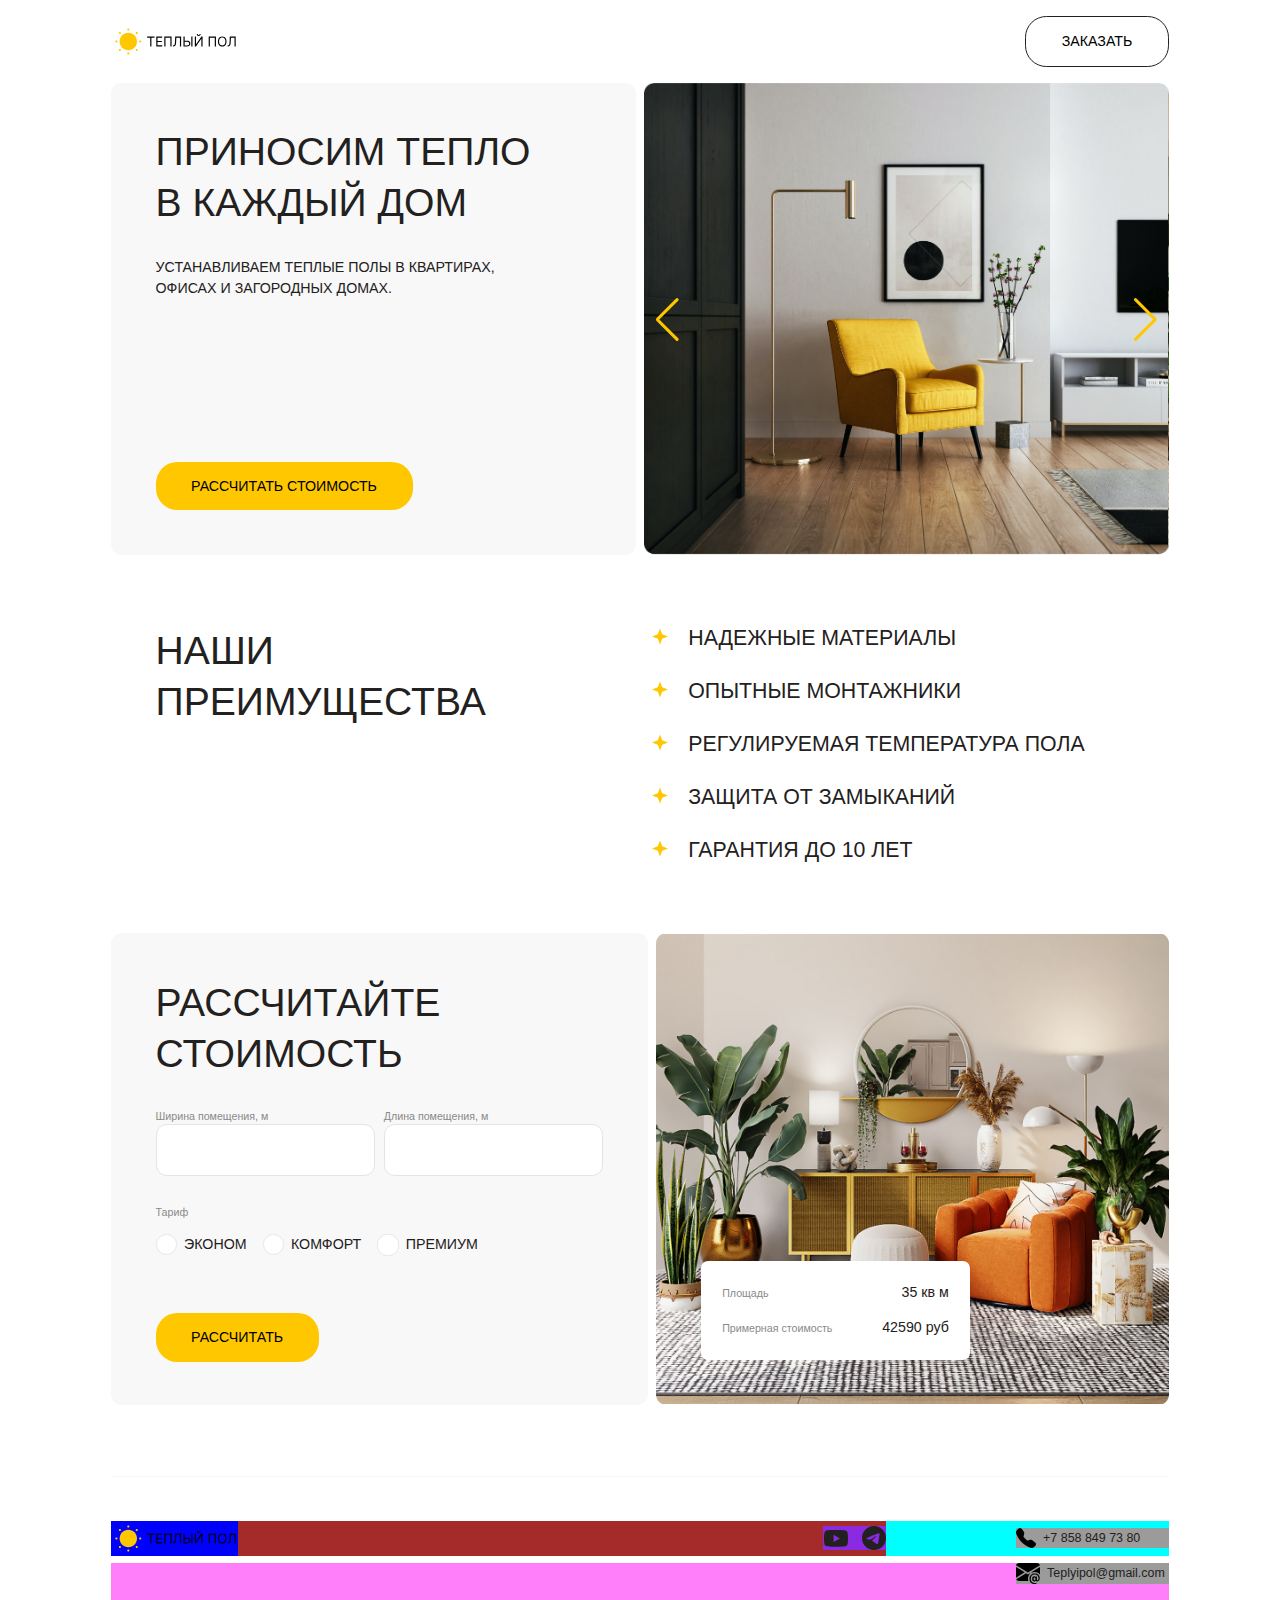
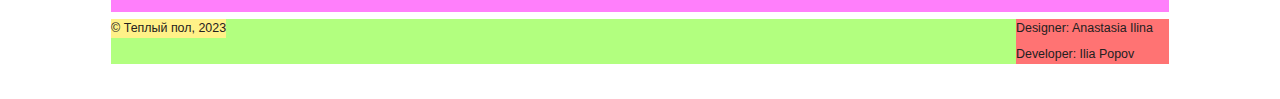
<file: HW 20.03.2023/index.html>
<!DOCTYPE html>
<html lang="ru">

<head>
  <title>ТЕПЛЫЙ ПОЛ</title>
  <meta charset="UTF-8">
  <meta http-equiv="X-UA-Compatible" content="IE=edge">
  <meta name="viewport" content="width=device-width, initial-scale=1.0">
  <meta name="description" content="E-Commerce Online Shop" />
  <meta name="Author" content="Ilya Popov" />
  <link rel="icon" href="./public/accets/images/icon.svg">
  <link rel="stylesheet" href="./src/styles/main.css">
  <!-- SWIPER -->
  <link rel="stylesheet" href="https://cdn.jsdelivr.net/npm/swiper@9/swiper-bundle.min.css" />
  <script src="https://cdn.jsdelivr.net/npm/swiper@9/swiper-bundle.min.js"></script>
</head>

<body>
  <div class="container">
    <header class="header">
      <img src="./public/accets/images/logo.svg" alt="Logo" class="logo">
      <button class="header-btn">Заказать</button>
    </header>
    <main class="sections">
      <section class=sections-1>
        <div class="sections-1-left">
          <h3>Приносим тепло в каждый дом</h3>
          <p>Устанавливаем теплые <span class="sections-1__poly">полы </span> в квартирах, офисах и<span
              class="sections-1__zagorodnih"> загородных </span> домах.</p>
          <button class="sections__btn">Рассчитать стоимость</button>
        </div>
        <div class="sections-1-right">
          <!-- Slider main container -->
          <div class="swiper">
            <!-- Additional required wrapper -->
            <div class="swiper-wrapper">
              <!-- Slides -->
              <div class="swiper-slide"><img src="./public/accets/images/img (1).png" alt="slide"></div>
              <div class="swiper-slide"><img src="./public/accets/images/img (5).png" alt="slide"></div>
              <div class="swiper-slide"><img src="./public/accets/images/img (3).png" alt="slide"></div>
              <div class="swiper-slide"><img src="./public/accets/images/img (4).png" alt="slide"></div>
              <div class="swiper-slide"><img src="./public/accets/images/img (6).png" alt="slide"></div>
            </div>
            <!-- If we need navigation buttons -->
            <div class="swiper-button-prev"></div>
            <div class="swiper-button-next"></div>
          </div>
        </div>
      </section>
      <section class=sections-2>
        <div class="sections-2-left">
          <h3>Наши преимущества</h3>
        </div>
        <div class="sections-2-right">
          <ul>
            <li> <img class="marker" src="./public/accets/images/marker.svg" alt="marker"> Надежные материалы</li>
            <li class="marker-element
            "> <img class="marker" src="./public/accets/images/marker.svg" alt="marker"> Опытные монтажники</li>
            <li class="marker-element
            "> <img class="marker" src="./public/accets/images/marker.svg" alt="marker"> Регулируемая температура пола
            </li>
            <li class="marker-element
            "> <img class="marker" src="./public/accets/images/marker.svg" alt="marker"> Защита от замыканий</li>
            <li class="marker-element
            "> <img class="marker" src="./public/accets/images/marker.svg" alt="marker"> Гарантия до 10 лет</li>
          </ul>
        </div>
      </section>
      <section class=sections-3>
        <div class="sections-3-left">
          <h3>Рассчитайте стоимость</h3>
          <div class="inputs-number">
            <div class="inputs-width">
              <label for="width">Ширина помещения, м</label>
              <input id="width" type="number" class="input__number">
            </div>
            <div class="inputs-height">
              <label for="height">Длина помещения, м</label>
              <input id="height" type="number" class="input__number">
            </div>
          </div>
          <p>Тариф</p>
          <div class="inputs-radio">
            <input type="radio" name="tarif" id="econom">
            <label for="econom">Эконом</label>
            <input type="radio" name="tarif" id="comfort">
            <label for="comfort">Комфорт</label>
            <input type="radio" name="tarif" id="premium">
            <label for="premium">Премиум</label>
          </div>
          <button class="sections__btn">Рассчитать</button>
        </div>
        <div class="sections-3-right">
          <div class="sections-3__info">
            <div class="sections-3__info-area">
              <p class="info-text">Площадь</p>
              <p class="info-number">35 кв м</p>
            </div>
            <div class="sections-3__info-price">
              <p class="info-text">Примерная стоимость</p>
              <p class="info-number">42590 руб</p>
            </div>
          </div>
        </div>
      </section>
    </main>
    <footer class="footer">
      <div class="footer-up">
        <div class="footer-up_1">
          <div class="footer__logo">
            <img src="./public/accets/images/logo.svg" alt="logo" class="logo">
          </div>
          <div class="footer__media">
            <a href="#"><img src="./public/accets/images/youtube-icon.svg" alt="youtube"></a>
            <a href="#"><img src="./public/accets/images/telegram-icon.svg" alt="telegram"></a>
          </div>
        </div>
        <div class="footer-up_2">
          <a href="#">
            <img src="./public/accets/images/telephone-icon.svg" alt="phone">
            </img></a>
          <a href="#">
            +7 858 849 73 80
          </a>
        </div>
      </div>

      <div class="footer-center">
        <div class="footer-center__email">
          <a href="#"><img src="./public/accets/images/mail-icon.svg" alt="e-mail">
            </img></a>
          <a href="#">Teplyipol@gmail.com</a>
        </div>
      </div>
      <div class="footer-down">
        <div class="footer-down_1">
          <p>© Теплый пол, 2023</p>
        </div>
        <div class="footer-down_2">
          <p>Designer: Anastasia Ilina</p>
          <p>Developer: Ilia Popov</p>
        </div>
      </div>

      <script>
        const swiper = new Swiper('.swiper', {
          // Optional parameters
          loop: true,

          // Navigation arrows
          navigation: {
            nextEl: '.swiper-button-next',
            prevEl: '.swiper-button-prev',
          },
        });
      </script>

  </div>
</body>

</html>
</file>
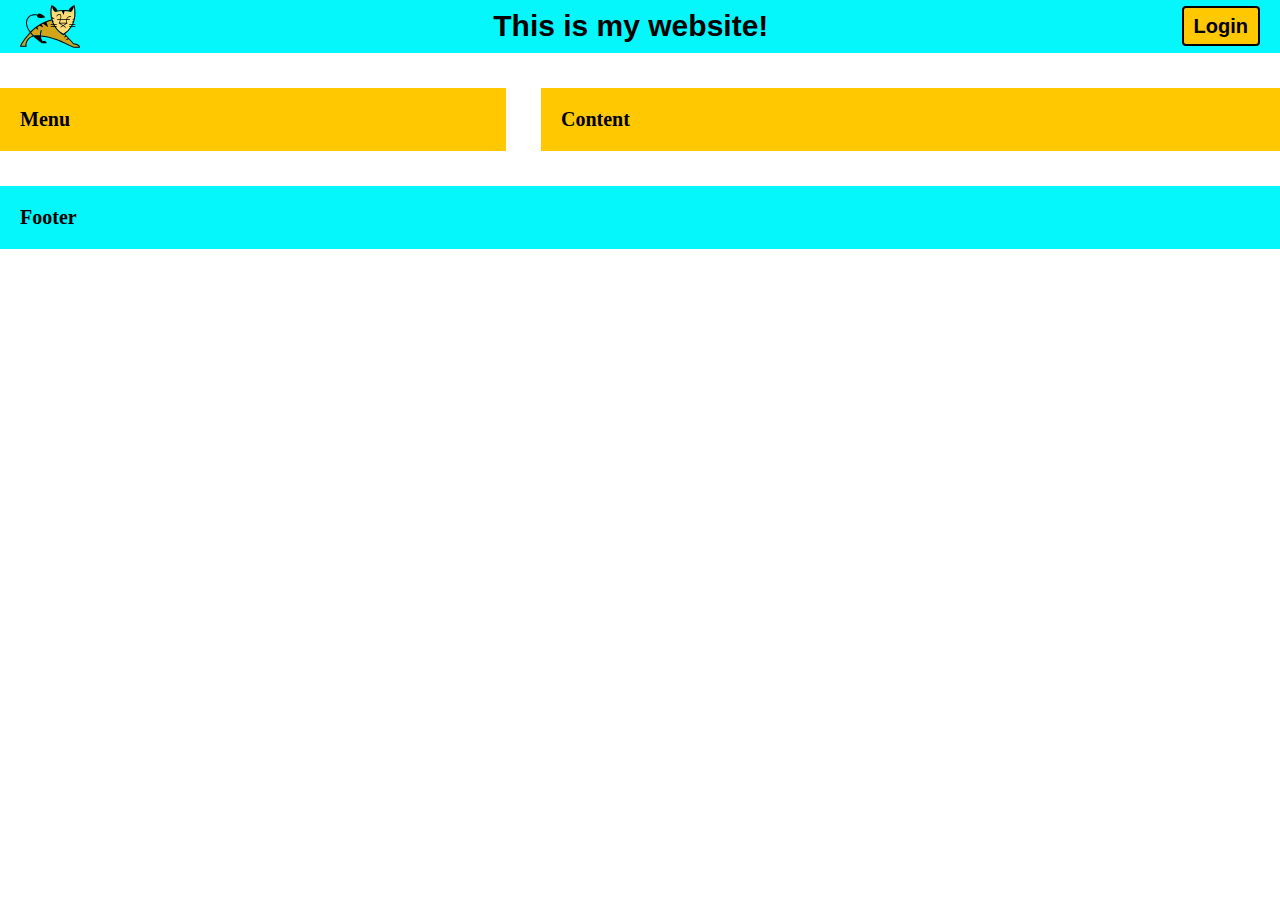
<file: This is my website/index.html>
<!DOCTYPE html>
<html lang="en">

<head>
  <meta charset="UTF-8">
  <meta http-equiv="X-UA-Compatible" content="IE=edge">
  <meta name="viewport" content="width=device-width, initial-scale=1.0">
  <link rel="stylesheet" href="./index.css">
  <link rel="icon" href="./images/tomcat.svg">
  <title>My website</title>
</head>

<body>
  <header>
    <div class="head">
      <img src="./images/tomcat.svg" alt="Logo">
      <h2>This is my website!</h2>
      <button>Login</button>
    </div>

  </header>
  <main>
    <ul class="menu">
      <li>Menu</li>
    </ul>
    <p class="content">Content</p>
  </main>
  <footer> Footer </footer>
</body>

</html>
</file>
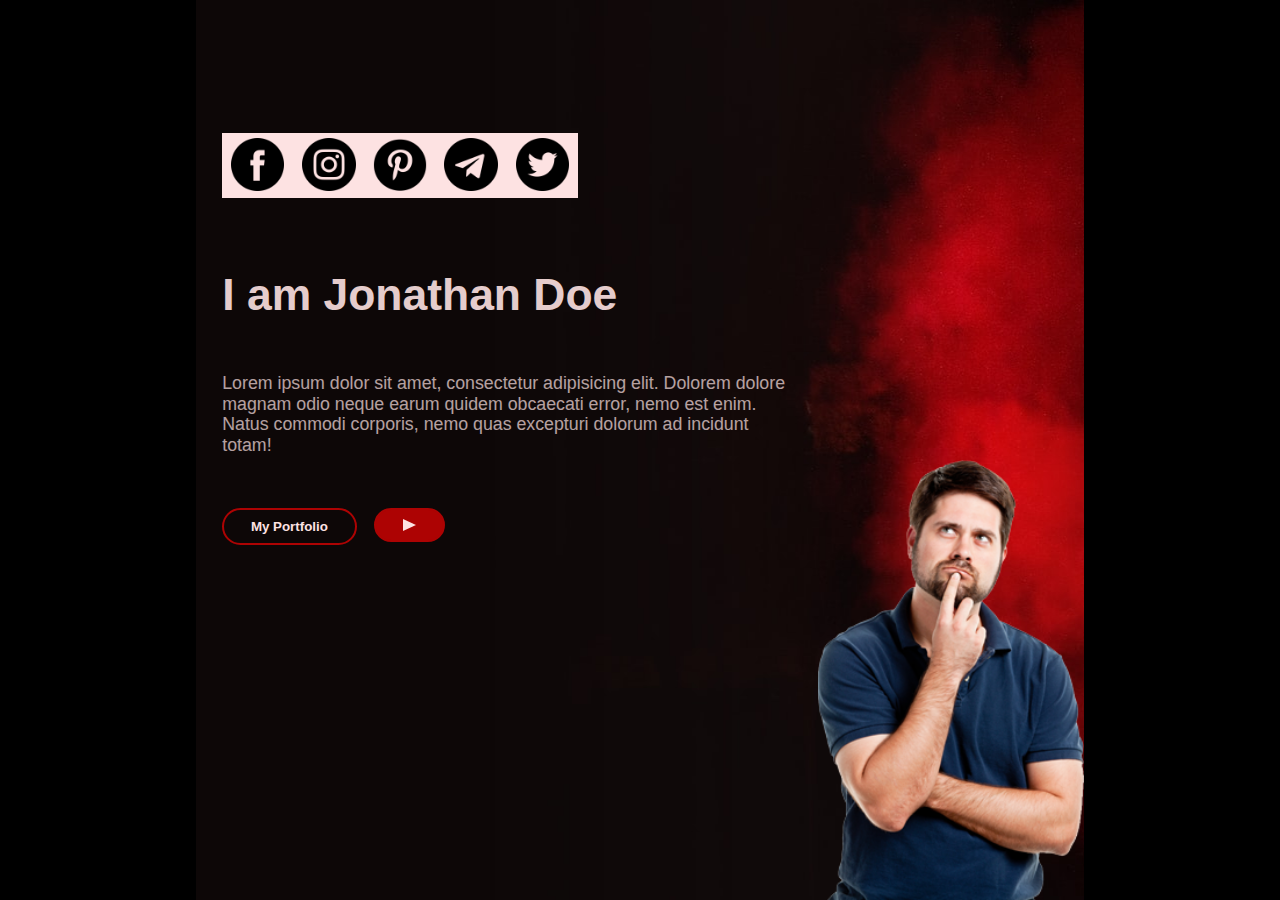
<file: HW 15.03.2023/JD/index.html>
<!DOCTYPE html>
<html lang="en">

<head>
  <meta charset="UTF-8">
  <meta http-equiv="X-UA-Compatible" content="IE=edge">
  <meta name="viewport" content="width=device-width, initial-scale=1.0">
  <link rel="icon" href="./img/icon.png">
  <link rel="stylesheet" href="./index.css">
  <title>I am Jonathan Doe</title>
</head>

<body>
  <div class="container">
    <div class="background">
      <div class="left">
        <ul>
          <li><a href="#" target="_blank"><img src="./img/facebook.png" alt="My Facebook"></a></li>
          <li><a href="#" target="_blank"><img src="./img/instagram.png" alt="My I0nstagram"></a></li>
          <li><a href="#" target="_blank"><img src="./img/pinterest.png" alt="My Pinterest"></a></li>
          <li><a href="#" target="_blank"><img src="./img/telegram.png" alt="My Telegram"></a></li>
          <li><a href="3" target="_blank"><img src="./img/twitter.png" alt="My Twitter"></a></li>
        </ul>

        <h1>I am Jonathan Doe</h1>

        <p>Lorem ipsum dolor sit amet, consectetur adipisicing elit. Dolorem dolore magnam odio neque earum quidem
          obcaecati error, nemo est enim. Natus commodi corporis, nemo quas excepturi dolorum ad incidunt totam!
        </p>
        <div class="buttons">
          <form action="#" target="_blank">
            <button class="button-1" name="My Portfolio" value="My Portfolio">My Portfolio</button>
          </form>

          <form action="#" target="_blank">
            <button class="button-2">
              <div class="triangle"></div>
            </button>
          </form>
        </div>

      </div>
      <div class="right">
        <img src="./img/my_photo.png" alt="My photo">

      </div>
    </div>
  </div>

</body>

</html>
</file>
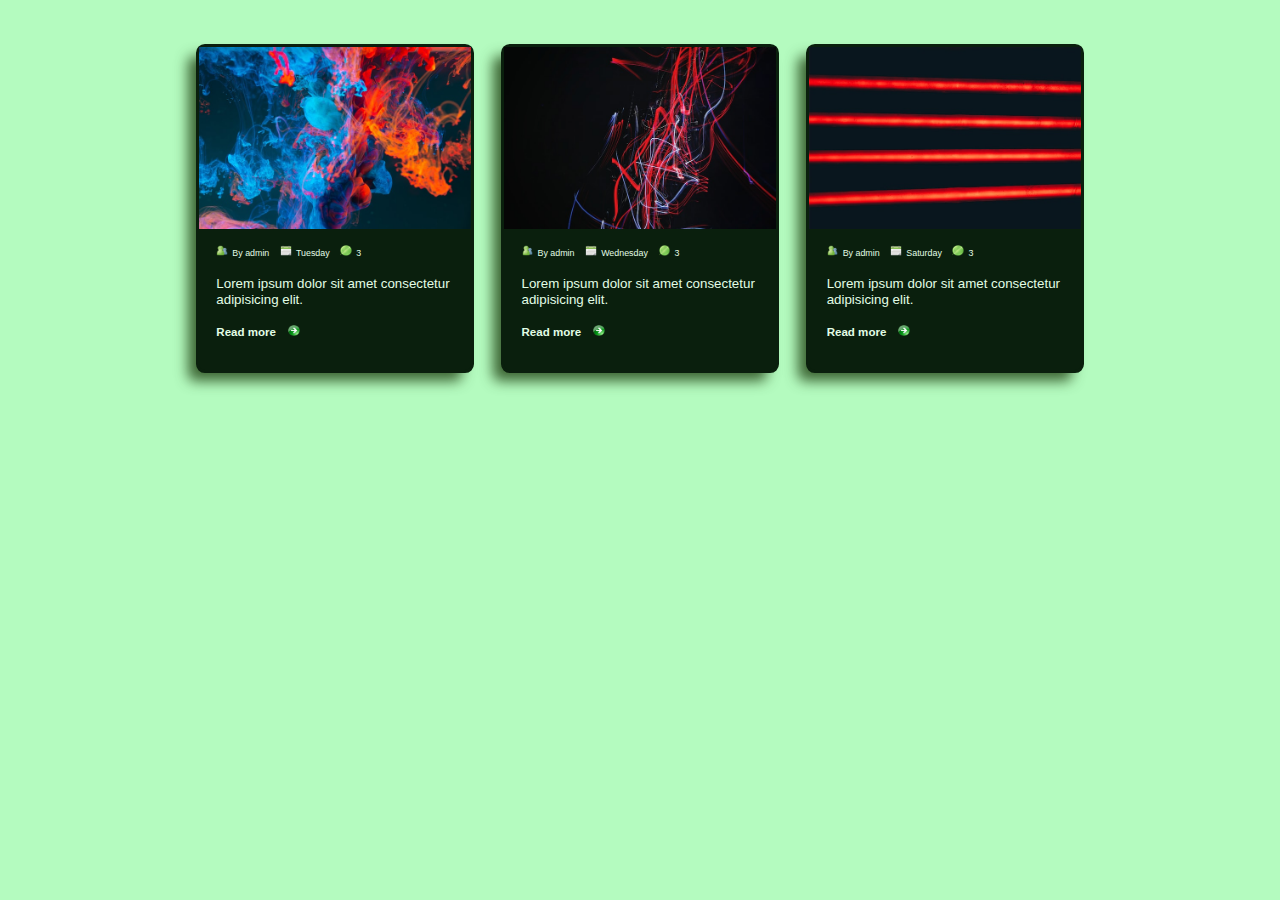
<file: HW 15.03.2023/Plashki/index.html>
<!DOCTYPE html>
<html lang="en">

<head>
  <meta charset="UTF-8">
  <meta http-equiv="X-UA-Compatible" content="IE=edge">
  <meta name="viewport" content="width=device-width, initial-scale=1.0">
  <link rel="icon" href="./img/icon.ico">
  <link rel="stylesheet" href="./index.css">
  <title>Plashki</title>
</head>

<body>
  <div class="container">

    <div class="container-left">
      <img class="cover" src="./img/picture (1).jpg" alt="">

      <ul>
        <li><a href="#"><img src="./img/user.ico" alt="User">By admin</a></li>
        <li><a href="#"><img src="./img/calendar.ico" alt="Data">Tuesday</a></li>
        <li><a href="#"><img src="./img/message.ico" alt="Message">3</a></li>
      </ul>
      <p>
        Lorem ipsum dolor sit amet consectetur adipisicing elit.
      </p>
      <div class="read_more">
        <a href="#">Read more <img src="./img/next.ico" alt="Read more"></a>
      </div>
    </div>

    <div class="container-center">
      <img class="cover" src="./img/picture (2).jpg" alt="">
      <ul>
        <li><a href="#"><img src="./img/user.ico" alt="User">By admin</a></li>
        <li><a href="#"><img src="./img/calendar.ico" alt="Data">Wednesday</a></li>
        <li><a href="#"><img src="./img/message.ico" alt="Message">3</a></li>
      </ul>
      <p>
        Lorem ipsum dolor sit amet consectetur adipisicing elit.
      </p>
      <div class="read_more">
        <a href="#">Read more <img src="./img/next.ico" alt="Read more"></a>
      </div>
    </div>

    <div class="container-right">
      <img class="cover" src="./img/picture (3).jpg" alt="">
      <ul>
        <li><a href="#"><img src="./img/user.ico" alt="User">By admin</a></li>
        <li><a href="#"><img src="./img/calendar.ico" alt="Data">Saturday</a></li>
        <li><a href="#"><img src="./img/message.ico" alt="Message">3</a></li>
      </ul>
      <p>
        Lorem ipsum dolor sit amet consectetur adipisicing elit.
      </p>
      <div class="read_more">
        <a href="#">Read more <img src="./img/next.ico" alt="Read more"></a>
      </div>
    </div>

  </div>

</body>

</html>
</file>
<file: This is my website/index.css>
* {
  margin: 0;
  padding: 0;
  text-decoration: none;
  list-style-type: none;
}

.head {
  display: flex;
  justify-content: space-between;
  align-items: center;
}

header {
  background-color: rgb(5, 247, 251);
  padding: 5px 20px;
  max-width: 100vw;
  margin-bottom: 35px;
}

.head img {
  width: 60px;
  height: auto;
}

.head h2 {
  font-family: Arial, Helvetica, sans-serif;
  font-size: 30px;
  color: black
}

.head button {
  background-color: rgb(255, 200, 0);
  border: 2px solid black;
  border-radius: 4px;
  height: 40px;
  font-family: Arial, Helvetica, sans-serif;
  font-size: 20px;
  font-weight: 600;
  color: black;
  padding: 0px 10px;
}

.menu {
  width: 40vw;
}

main {
  display: flex;
  gap: 35px;
  margin-bottom: 35px;
}

.content {
  width: 60vw;
}

.menu,
.content {
  background-color: rgb(255, 200, 0);
  font-size: 20px;
  font-weight: 600;
  color: black;
  padding: 20px;
}

footer {
  background-color: rgb(5, 247, 251);
  font-size: 20px;
  font-weight: 600;
  color: black;
  padding: 20px;
}
</file>
<file: HW 20.03.2023/src/styles/main.css>
@import './normalize.css';
@import './variables.css';
@import './header.css';
@import './sections.css';
@import './footer.css';

html {
  font-size: calc(100vw / 1440 * 10);
}

@media screen and (max-width: 1024px) {
  html {
    font-size: calc (100vw / 768 * 10);
  }
}

@media screen and (max-width: 768px) {
  html {
    font-size: calc (100vw / 320 * 10);
  }
}

@font-face {
  font-family: 'Inter';
  font-style: regular;
  font-weight: 400;
  src: local('Inter'),
    url('C:\Users\Ilya\Desktop\New folder\hw\HW 20.03.2023\public\accets\fonts\Inter\Inter-VariableFont_slnt,wght.ttf') format('truetype');
}

@font-face {
  font-family: 'Inter';
  font-style: medium;
  font-weight: 500;
  src: local('Inter'),
    url('C:\Users\Ilya\Desktop\New folder\hw\HW 20.03.2023\public\accets\fonts\Inter\Inter-VariableFont_slnt,wght.ttf') format('truetype');
}

body {}

button {
  padding: 1.8rem 4rem;
  font-size: 1.6rem;
  line-height: 1.9rem;
  text-transform: uppercase;
  border-radius: 2.4rem;
  cursor: pointer;
}

.logo {
  height: 3.9rem;
}

.container {
  max-width: 119rem;
  margin: 0 auto;
  font-family: 'Inter', sans-serif;
  font-weight: 400;
  color: var(--black);
  background-color: var(--white);
}

@media all and (max-width: 1025px) {
  .container {
    max-width: 89rem;
  }
}

@media all and (max-width: 769px) {
  .container {
    max-width: 63rem;
  }
}

@media all and (max-width: 321px) {
  .container {
    max-width: 32rem;
  }
}
</file>
<file: HW 15.03.2023/JD/index.css>
@import './src/styles/normalize.css';

html {
  font-size: calc(100vw / 1440 * 10);
}

body {
  background-color: black;
  color: rgb(253, 226, 226);
  font-family: Verdana, Geneva, Tahoma, sans-serif;
}

.container {
  max-width: 100rem;
  width: 100%;
  margin: 0 auto;
}

.background {
  background: url(./img/background.jpg);
  width: 100%;
  height: 100vh;
  display: flex;
  justify-content: space-between;
}

.left {
  max-width: 70rem;
}

.left img {
  width: 6rem;
}

.left ul {
  background-color: rgb(253, 226, 226);
  margin: 15rem 0 8rem 3rem;
  padding: .5rem 0;
  display: flex;
  justify-content: space-around;
  width: 40rem;

}

h1 {
  font-size: 5rem;
  display: flex;
  opacity: 90%;
  margin-left: 3rem;
}

.left p {
  font-size: 2rem;
  display: flex;
  opacity: 70%;
  margin: 6rem 3rem;
}

.buttons {
  display: flex;
  gap: 2rem;
  margin-left: 3rem;
  font-size: 1.5rem;
}

.button-1,
.button-2 {
  padding: 1rem 3rem;
  border: .3rem solid rgb(173, 3, 3);
  border-radius: 3rem;
  font-weight: 700;
  cursor: pointer;
}

.button-1 {
  background-image: none;
  background: transparent;
  float: left;
  background-color: transparent;
  color: rgb(253, 226, 226);
}

.button-2 {
  background-color: rgb(173, 3, 3);
}

.triangle {
  width: 0;
  height: 0;
  border-top: .75rem solid transparent;
  border-left: 1.5rem solid rgb(253, 226, 226);
  border-bottom: .75rem solid transparent;
}

.right {
  display: flex;
  justify-content: flex-end;
  align-items: flex-end;
}

.right img {
  width: 30rem;
}


.button-1:hover,
.button-2:hover {
  -webkit-transform: scale(1.1);
  -ms-transform: scale(1.1);
  transform: scale(1.1);
  box-shadow: -4px -5px 10px -1px rgba(246, 221, 221, 0.75) inset;
  -webkit-box-shadow: -4px -5px 10px -1px rgba(246, 221, 221, 0.75) inset;
  -moz-box-shadow: -4px -5px 10px -1px rgba(246, 221, 221, 0.75) inset;
}

.left li:hover {
  -webkit-transform: scale(1.05);
  -ms-transform: scale(1.05);
  transform: scale(1.05);
}
</file>
<file: HW 15.03.2023/Plashki/index.css>
@import './src/styles/normalize.css';

html {
  font-size: calc(100vw / 1440 * 10);
}

body {
  background-color: rgb(180, 251, 191);
  color: rgb(226, 253, 229);
  font-family: Verdana, Geneva, Tahoma, sans-serif;
}

.container {
  display: flex;
  justify-content: center;
  gap: 3rem;
  padding: 5rem;
  max-width: 100rem;
  width: 100%;
  height: 37rem;
  margin: 0 auto;
}

.container-left,
.container-center,
.container-right {
  width: 35rem;
  background-color: rgb(10, 31, 13);
  border: .4rem solid rgb(10, 31, 13);
  border-radius: 1rem;
  box-shadow: -10px 10px 13px -2px rgba(35, 68, 22, 0.82);
  -webkit-box-shadow: -10px 10px 13px -2px rgba(35, 68, 22, 0.82);
  -moz-box-shadow: -10px 10px 13px -2px rgba(35, 68, 22, 0.82);
}

.cover {
  width: 100%;
}

.container ul {
  margin: 1.5rem 0 2rem 2rem;
  padding: 0;
  display: flex;
  justify-content: flex-start;
  align-items: center;
  gap: 1.2rem;
}

.container ul a {
  font-size: 1rem;
  font-weight: 200;
  color: rgb(226, 253, 229);

}

.container ul img {
  width: 1.3rem;
  margin-right: .5rem;
}

.container p {
  font-size: 1.5rem;
  font-weight: 500;
  margin: 0 2rem 2rem 2rem;
}

.read_more img {
  width: 1.3rem;
  margin-left: 1rem;
}

.read_more a {
  margin-left: 2rem;
  padding-bottom: 2rem;
  color: rgb(226, 253, 229);
  font-size: 1.3rem;
  font-weight: 600;
}

.container a:hover {
  color: rgb(4, 226, 4);
}

.read_more img:hover,
.container li img:hover {
  -webkit-transform: scale(1.2);
  -ms-transform: scale(1.2);
  transform: scale(1.2);
}
</file>
